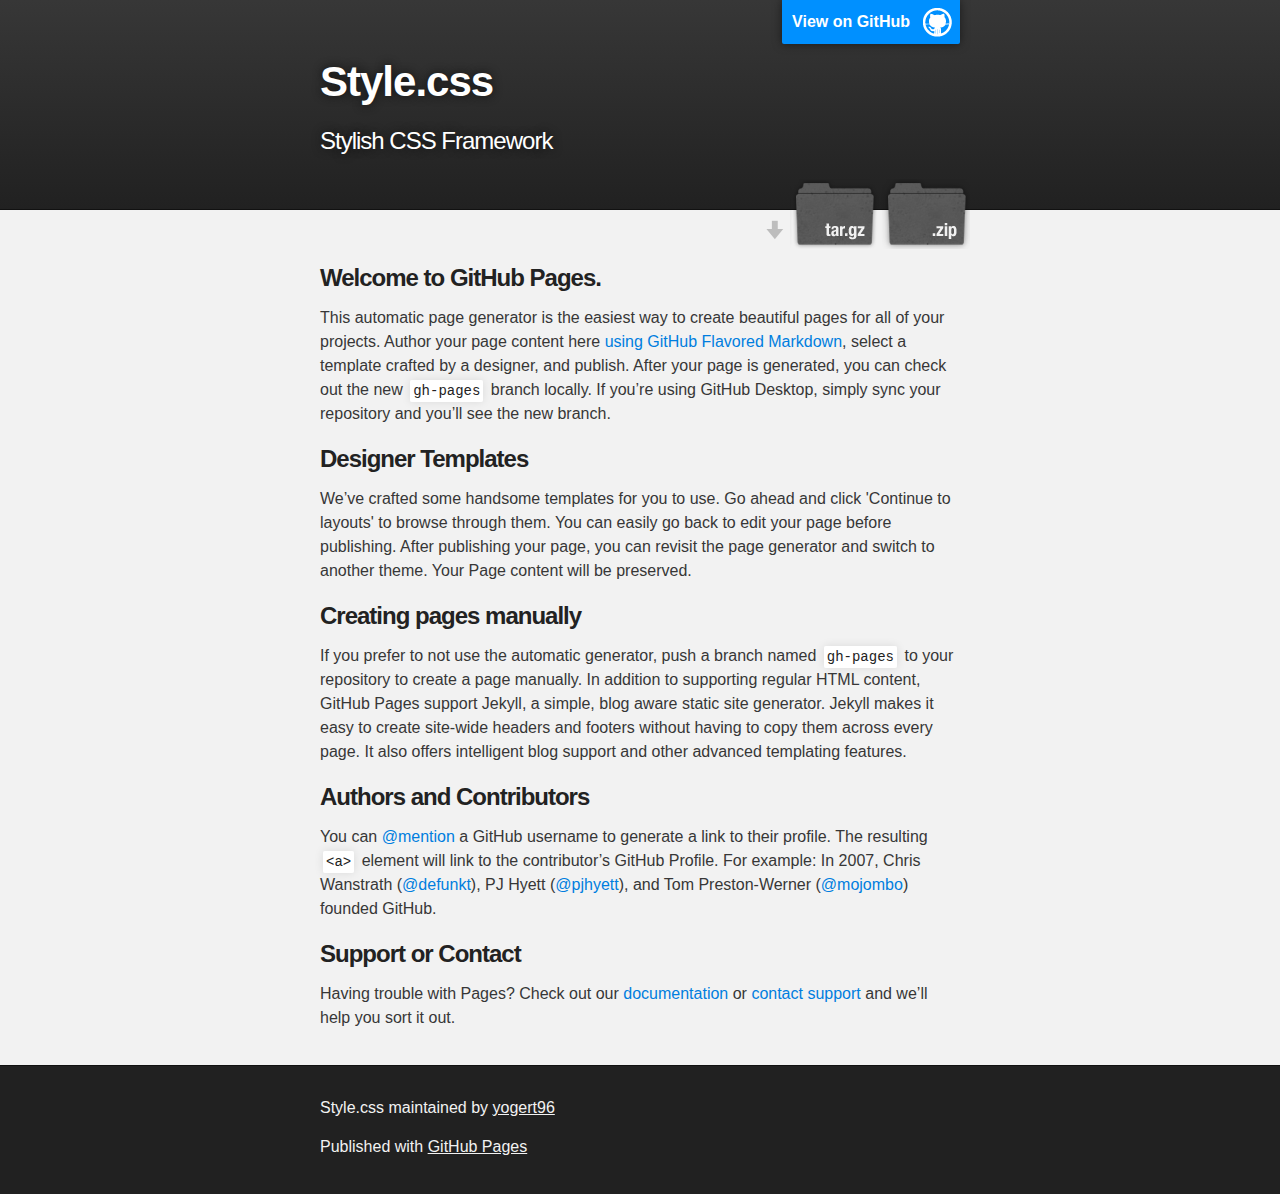
<file: index.html>
<!DOCTYPE html>
<html>

  <head>
    <meta charset='utf-8'>
    <meta http-equiv="X-UA-Compatible" content="chrome=1">
    <meta name="description" content="Style.css : Stylish CSS Framework">

    <link rel="stylesheet" type="text/css" media="screen" href="stylesheets/stylesheet.css">

    <title>Style.css</title>
  </head>

  <body>

    <!-- HEADER -->
    <div id="header_wrap" class="outer">
        <header class="inner">
          <a id="forkme_banner" href="https://github.com/yogert96/style.css">View on GitHub</a>

          <h1 id="project_title">Style.css</h1>
          <h2 id="project_tagline">Stylish CSS Framework</h2>

            <section id="downloads">
              <a class="zip_download_link" href="https://github.com/yogert96/style.css/zipball/master">Download this project as a .zip file</a>
              <a class="tar_download_link" href="https://github.com/yogert96/style.css/tarball/master">Download this project as a tar.gz file</a>
            </section>
        </header>
    </div>

    <!-- MAIN CONTENT -->
    <div id="main_content_wrap" class="outer">
      <section id="main_content" class="inner">
        <h3>
<a id="welcome-to-github-pages" class="anchor" href="#welcome-to-github-pages" aria-hidden="true"><span aria-hidden="true" class="octicon octicon-link"></span></a>Welcome to GitHub Pages.</h3>

<p>This automatic page generator is the easiest way to create beautiful pages for all of your projects. Author your page content here <a href="https://guides.github.com/features/mastering-markdown/">using GitHub Flavored Markdown</a>, select a template crafted by a designer, and publish. After your page is generated, you can check out the new <code>gh-pages</code> branch locally. If you’re using GitHub Desktop, simply sync your repository and you’ll see the new branch.</p>

<h3>
<a id="designer-templates" class="anchor" href="#designer-templates" aria-hidden="true"><span aria-hidden="true" class="octicon octicon-link"></span></a>Designer Templates</h3>

<p>We’ve crafted some handsome templates for you to use. Go ahead and click 'Continue to layouts' to browse through them. You can easily go back to edit your page before publishing. After publishing your page, you can revisit the page generator and switch to another theme. Your Page content will be preserved.</p>

<h3>
<a id="creating-pages-manually" class="anchor" href="#creating-pages-manually" aria-hidden="true"><span aria-hidden="true" class="octicon octicon-link"></span></a>Creating pages manually</h3>

<p>If you prefer to not use the automatic generator, push a branch named <code>gh-pages</code> to your repository to create a page manually. In addition to supporting regular HTML content, GitHub Pages support Jekyll, a simple, blog aware static site generator. Jekyll makes it easy to create site-wide headers and footers without having to copy them across every page. It also offers intelligent blog support and other advanced templating features.</p>

<h3>
<a id="authors-and-contributors" class="anchor" href="#authors-and-contributors" aria-hidden="true"><span aria-hidden="true" class="octicon octicon-link"></span></a>Authors and Contributors</h3>

<p>You can <a href="https://help.github.com/articles/basic-writing-and-formatting-syntax/#mentioning-users-and-teams" class="user-mention">@mention</a> a GitHub username to generate a link to their profile. The resulting <code>&lt;a&gt;</code> element will link to the contributor’s GitHub Profile. For example: In 2007, Chris Wanstrath (<a href="https://github.com/defunkt" class="user-mention">@defunkt</a>), PJ Hyett (<a href="https://github.com/pjhyett" class="user-mention">@pjhyett</a>), and Tom Preston-Werner (<a href="https://github.com/mojombo" class="user-mention">@mojombo</a>) founded GitHub.</p>

<h3>
<a id="support-or-contact" class="anchor" href="#support-or-contact" aria-hidden="true"><span aria-hidden="true" class="octicon octicon-link"></span></a>Support or Contact</h3>

<p>Having trouble with Pages? Check out our <a href="https://help.github.com/pages">documentation</a> or <a href="https://github.com/contact">contact support</a> and we’ll help you sort it out.</p>
      </section>
    </div>

    <!-- FOOTER  -->
    <div id="footer_wrap" class="outer">
      <footer class="inner">
        <p class="copyright">Style.css maintained by <a href="https://github.com/yogert96">yogert96</a></p>
        <p>Published with <a href="https://pages.github.com">GitHub Pages</a></p>
      </footer>
    </div>

    

  </body>
</html>
</file>
<file: stylesheets/stylesheet.css>
/*******************************************************************************
Slate Theme for GitHub Pages
by Jason Costello, @jsncostello
*******************************************************************************/

@import url(github-light.css);

/*******************************************************************************
MeyerWeb Reset
*******************************************************************************/

html, body, div, span, applet, object, iframe,
h1, h2, h3, h4, h5, h6, p, blockquote, pre,
a, abbr, acronym, address, big, cite, code,
del, dfn, em, img, ins, kbd, q, s, samp,
small, strike, strong, sub, sup, tt, var,
b, u, i, center,
dl, dt, dd, ol, ul, li,
fieldset, form, label, legend,
table, caption, tbody, tfoot, thead, tr, th, td,
article, aside, canvas, details, embed,
figure, figcaption, footer, header, hgroup,
menu, nav, output, ruby, section, summary,
time, mark, audio, video {
  margin: 0;
  padding: 0;
  border: 0;
  font: inherit;
  vertical-align: baseline;
}

/* HTML5 display-role reset for older browsers */
article, aside, details, figcaption, figure,
footer, header, hgroup, menu, nav, section {
  display: block;
}

ol, ul {
  list-style: none;
}

table {
  border-collapse: collapse;
  border-spacing: 0;
}

/*******************************************************************************
Theme Styles
*******************************************************************************/

body {
  box-sizing: border-box;
  color:#373737;
  background: #212121;
  font-size: 16px;
  font-family: 'Myriad Pro', Calibri, Helvetica, Arial, sans-serif;
  line-height: 1.5;
  -webkit-font-smoothing: antialiased;
}

h1, h2, h3, h4, h5, h6 {
  margin: 10px 0;
  font-weight: 700;
  color:#222222;
  font-family: 'Lucida Grande', 'Calibri', Helvetica, Arial, sans-serif;
  letter-spacing: -1px;
}

h1 {
  font-size: 36px;
  font-weight: 700;
}

h2 {
  padding-bottom: 10px;
  font-size: 32px;
  background: url('../images/bg_hr.png') repeat-x bottom;
}

h3 {
  font-size: 24px;
}

h4 {
  font-size: 21px;
}

h5 {
  font-size: 18px;
}

h6 {
  font-size: 16px;
}

p {
  margin: 10px 0 15px 0;
}

footer p {
  color: #f2f2f2;
}

a {
  text-decoration: none;
  color: #007edf;
  text-shadow: none;

  transition: color 0.5s ease;
  transition: text-shadow 0.5s ease;
  -webkit-transition: color 0.5s ease;
  -webkit-transition: text-shadow 0.5s ease;
  -moz-transition: color 0.5s ease;
  -moz-transition: text-shadow 0.5s ease;
  -o-transition: color 0.5s ease;
  -o-transition: text-shadow 0.5s ease;
  -ms-transition: color 0.5s ease;
  -ms-transition: text-shadow 0.5s ease;
}

a:hover, a:focus {text-decoration: underline;}

footer a {
  color: #F2F2F2;
  text-decoration: underline;
}

em {
  font-style: italic;
}

strong {
  font-weight: bold;
}

img {
  position: relative;
  margin: 0 auto;
  max-width: 739px;
  padding: 5px;
  margin: 10px 0 10px 0;
  border: 1px solid #ebebeb;

  box-shadow: 0 0 5px #ebebeb;
  -webkit-box-shadow: 0 0 5px #ebebeb;
  -moz-box-shadow: 0 0 5px #ebebeb;
  -o-box-shadow: 0 0 5px #ebebeb;
  -ms-box-shadow: 0 0 5px #ebebeb;
}

p img {
  display: inline;
  margin: 0;
  padding: 0;
  vertical-align: middle;
  text-align: center;
  border: none;
}

pre, code {
  width: 100%;
  color: #222;
  background-color: #fff;

  font-family: Monaco, "Bitstream Vera Sans Mono", "Lucida Console", Terminal, monospace;
  font-size: 14px;

  border-radius: 2px;
  -moz-border-radius: 2px;
  -webkit-border-radius: 2px;
}

pre {
  width: 100%;
  padding: 10px;
  box-shadow: 0 0 10px rgba(0,0,0,.1);
  overflow: auto;
}

code {
  padding: 3px;
  margin: 0 3px;
  box-shadow: 0 0 10px rgba(0,0,0,.1);
}

pre code {
  display: block;
  box-shadow: none;
}

blockquote {
  color: #666;
  margin-bottom: 20px;
  padding: 0 0 0 20px;
  border-left: 3px solid #bbb;
}


ul, ol, dl {
  margin-bottom: 15px
}

ul {
  list-style-position: inside;
  list-style: disc;
  padding-left: 20px;
}

ol {
  list-style-position: inside;
  list-style: decimal;
  padding-left: 20px;
}

dl dt {
  font-weight: bold;
}

dl dd {
  padding-left: 20px;
  font-style: italic;
}

dl p {
  padding-left: 20px;
  font-style: italic;
}

hr {
  height: 1px;
  margin-bottom: 5px;
  border: none;
  background: url('../images/bg_hr.png') repeat-x center;
}

table {
  border: 1px solid #373737;
  margin-bottom: 20px;
  text-align: left;
 }

th {
  font-family: 'Lucida Grande', 'Helvetica Neue', Helvetica, Arial, sans-serif;
  padding: 10px;
  background: #373737;
  color: #fff;
 }

td {
  padding: 10px;
  border: 1px solid #373737;
 }

form {
  background: #f2f2f2;
  padding: 20px;
}

/*******************************************************************************
Full-Width Styles
*******************************************************************************/

.outer {
  width: 100%;
}

.inner {
  position: relative;
  max-width: 640px;
  padding: 20px 10px;
  margin: 0 auto;
}

#forkme_banner {
  display: block;
  position: absolute;
  top:0;
  right: 10px;
  z-index: 10;
  padding: 10px 50px 10px 10px;
  color: #fff;
  background: url('../images/blacktocat.png') #0090ff no-repeat 95% 50%;
  font-weight: 700;
  box-shadow: 0 0 10px rgba(0,0,0,.5);
  border-bottom-left-radius: 2px;
  border-bottom-right-radius: 2px;
}

#header_wrap {
  background: #212121;
  background: -moz-linear-gradient(top, #373737, #212121);
  background: -webkit-linear-gradient(top, #373737, #212121);
  background: -ms-linear-gradient(top, #373737, #212121);
  background: -o-linear-gradient(top, #373737, #212121);
  background: linear-gradient(top, #373737, #212121);
}

#header_wrap .inner {
  padding: 50px 10px 30px 10px;
}

#project_title {
  margin: 0;
  color: #fff;
  font-size: 42px;
  font-weight: 700;
  text-shadow: #111 0px 0px 10px;
}

#project_tagline {
  color: #fff;
  font-size: 24px;
  font-weight: 300;
  background: none;
  text-shadow: #111 0px 0px 10px;
}

#downloads {
  position: absolute;
  width: 210px;
  z-index: 10;
  bottom: -40px;
  right: 0;
  height: 70px;
  background: url('../images/icon_download.png') no-repeat 0% 90%;
}

.zip_download_link {
  display: block;
  float: right;
  width: 90px;
  height:70px;
  text-indent: -5000px;
  overflow: hidden;
  background: url(../images/sprite_download.png) no-repeat bottom left;
}

.tar_download_link {
  display: block;
  float: right;
  width: 90px;
  height:70px;
  text-indent: -5000px;
  overflow: hidden;
  background: url(../images/sprite_download.png) no-repeat bottom right;
  margin-left: 10px;
}

.zip_download_link:hover {
  background: url(../images/sprite_download.png) no-repeat top left;
}

.tar_download_link:hover {
  background: url(../images/sprite_download.png) no-repeat top right;
}

#main_content_wrap {
  background: #f2f2f2;
  border-top: 1px solid #111;
  border-bottom: 1px solid #111;
}

#main_content {
  padding-top: 40px;
}

#footer_wrap {
  background: #212121;
}



/*******************************************************************************
Small Device Styles
*******************************************************************************/

@media screen and (max-width: 480px) {
  body {
    font-size:14px;
  }

  #downloads {
    display: none;
  }

  .inner {
    min-width: 320px;
    max-width: 480px;
  }

  #project_title {
  font-size: 32px;
  }

  h1 {
    font-size: 28px;
  }

  h2 {
    font-size: 24px;
  }

  h3 {
    font-size: 21px;
  }

  h4 {
    font-size: 18px;
  }

  h5 {
    font-size: 14px;
  }

  h6 {
    font-size: 12px;
  }

  code, pre {
    min-width: 320px;
    max-width: 480px;
    font-size: 11px;
  }

}
</file>
